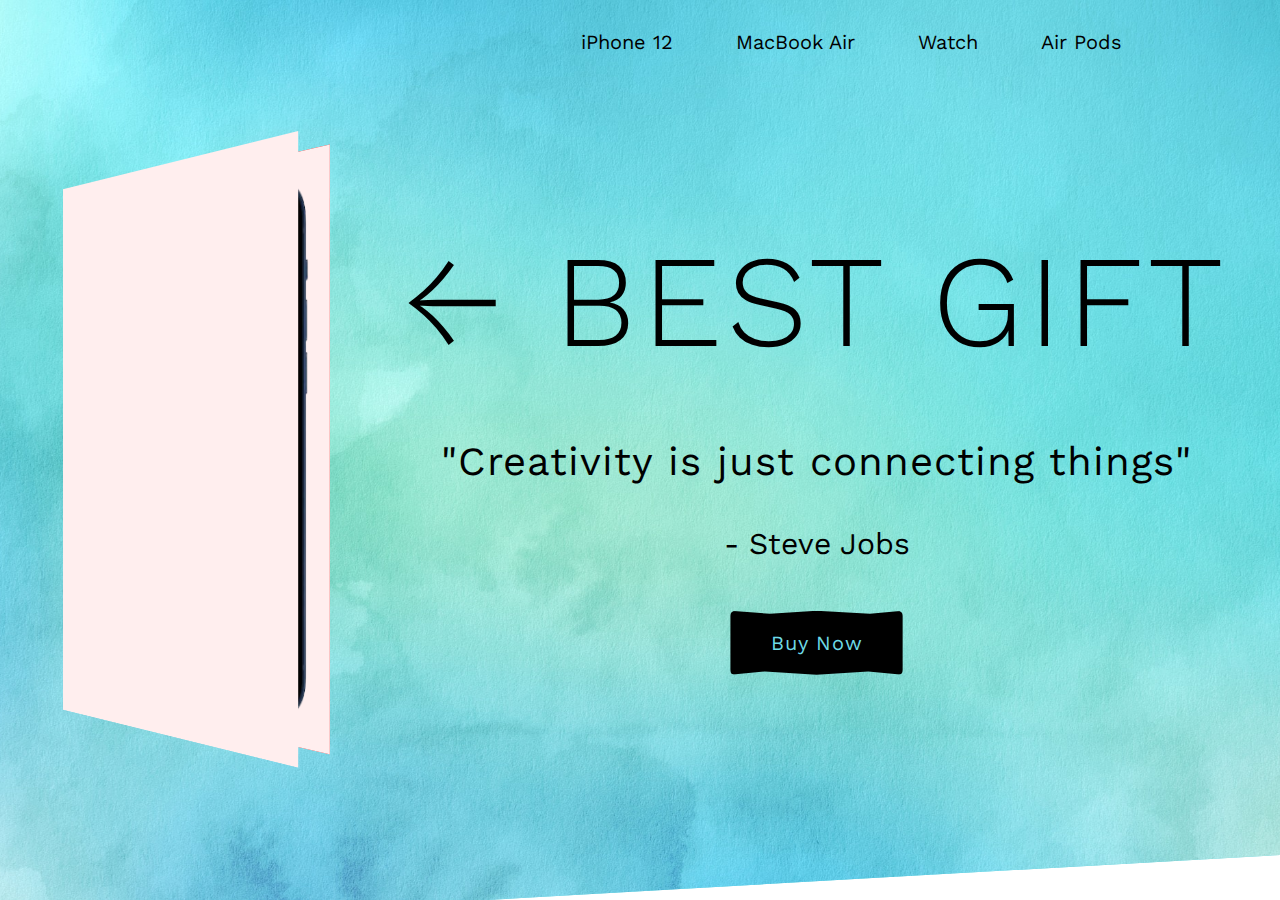
<file: apple_ecommerce/index.html>
<!DOCTYPE html>
<html lang="en">

<head>
    <meta charset="UTF-8">
    <meta http-equiv="X-UA-Compatible" content="IE=edge">
    <meta name="viewport" content="width=device-width, initial-scale=1.0">
    <title>Apple eCommerce</title>
    <link rel="stylesheet" href="style.css">
    <link rel="stylesheet" href="https://pro.fontawesome.com/releases/v5.10.0/css/all.css"
        integrity="sha384-AYmEC3Yw5cVb3ZcuHtOA93w35dYTsvhLPVnYs9eStHfGJvOvKxVfELGroGkvsg+p" crossorigin="anonymous" />

</head>

<body>
    <div class="container">
        <!-- SECTION 1 -->
        <section class="section-1">
            <a href="#" class="logo">
                <i class="fab fa-apple"></i>
            </a>
            <nav class="navbar">
                <a href="#" class="navbar-link">iPhone 12</a>
                <a href="#" class="navbar-link">MacBook Air</a>
                <a href="#" class="navbar-link">Watch</a>
                <a href="#" class="navbar-link">Air Pods</a>
            </nav>

            <!-- CUBE -->
            <div class="cube-wrapper">
                <div class="cube">
                    <div class="font-side">
                        <img src="images/iphone.png" alt="iphone">
                    </div>
                    <div class="back-side center">
                        <i class="fab fa-apple"></i>
                    </div>
                </div>
            </div>
            <!-- END OF CUBE -->

            <div class="section-1-banner center">
                <h1>&#8592; Best Gift</h1>
                <p>"Creativity is just connecting things"</p>
                <span> - Steve Jobs</span>
                <button class="button">Buy Now</button>
            </div>

            <div class="slideshow"></div>



        </section>
        <!-- END OF SECTION 1 -->



    </div>

    <script src="script.js"></script>
</body>

</html>
</file>
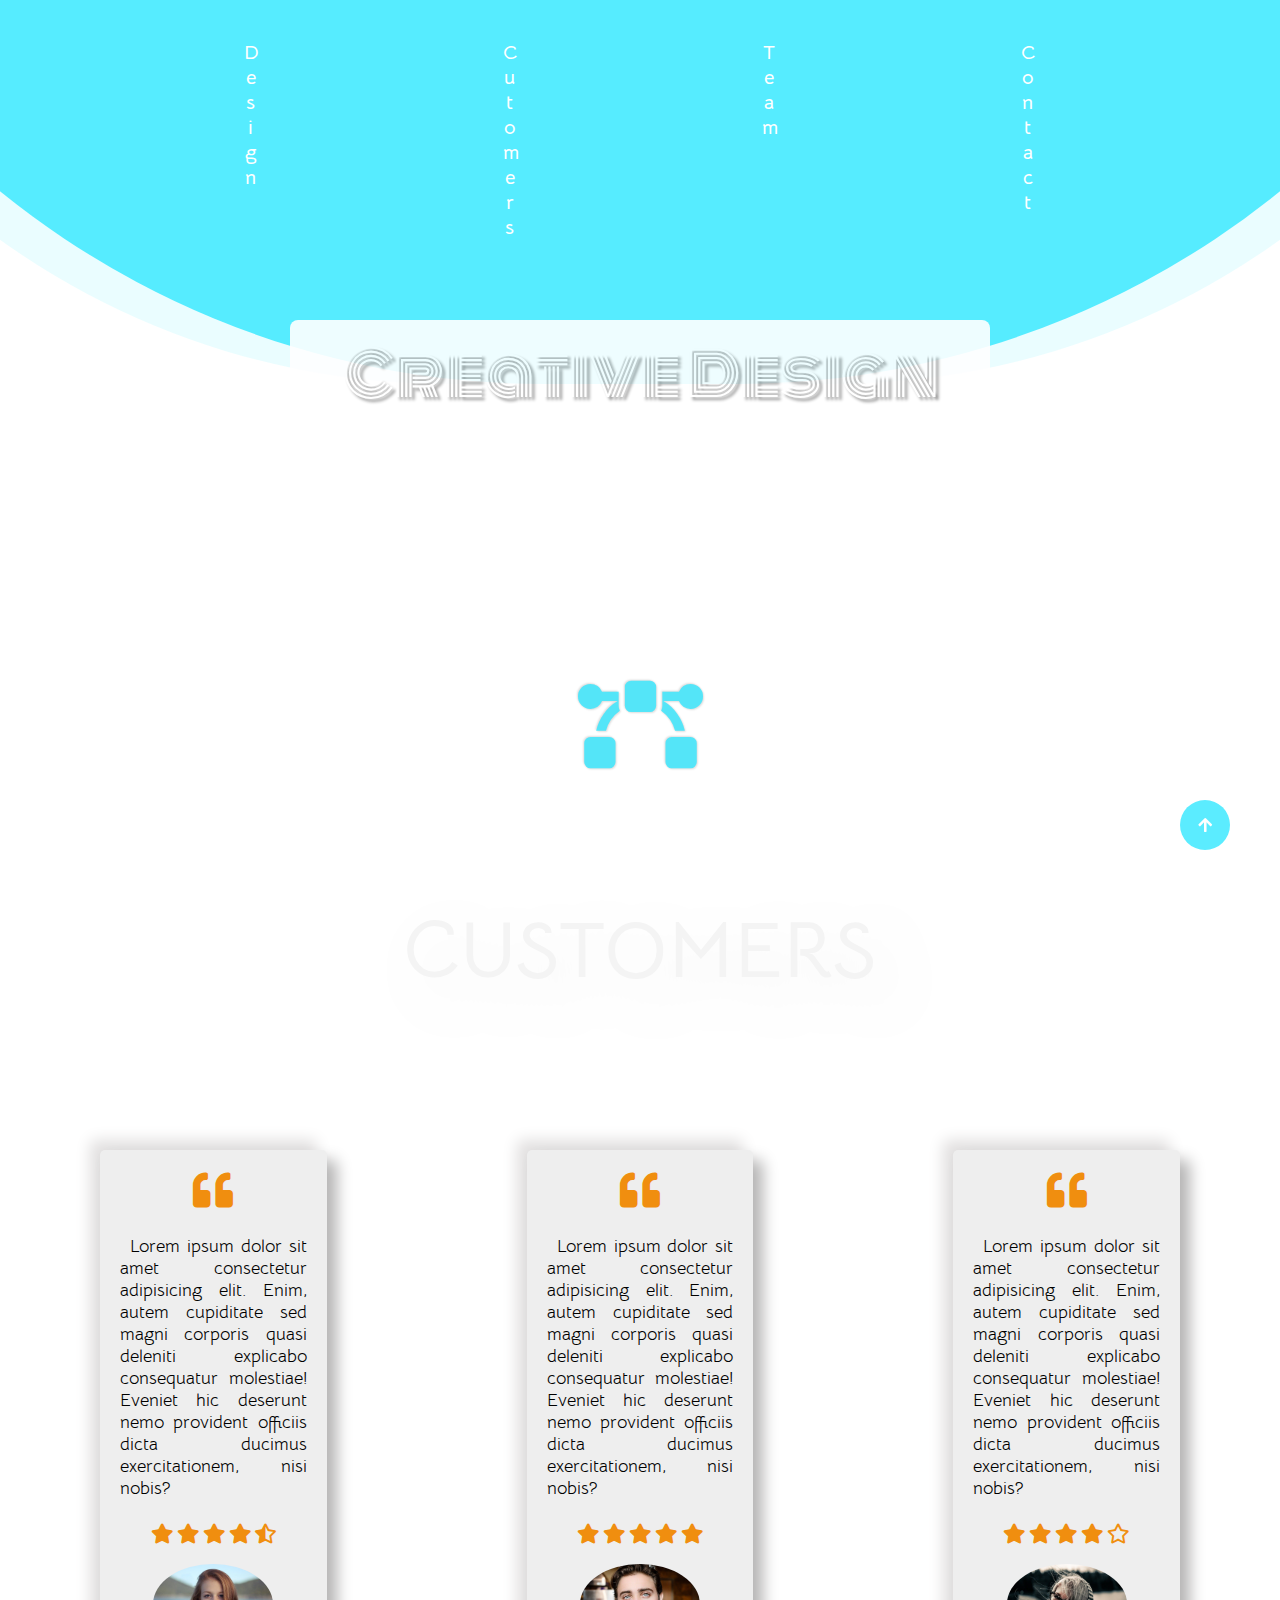
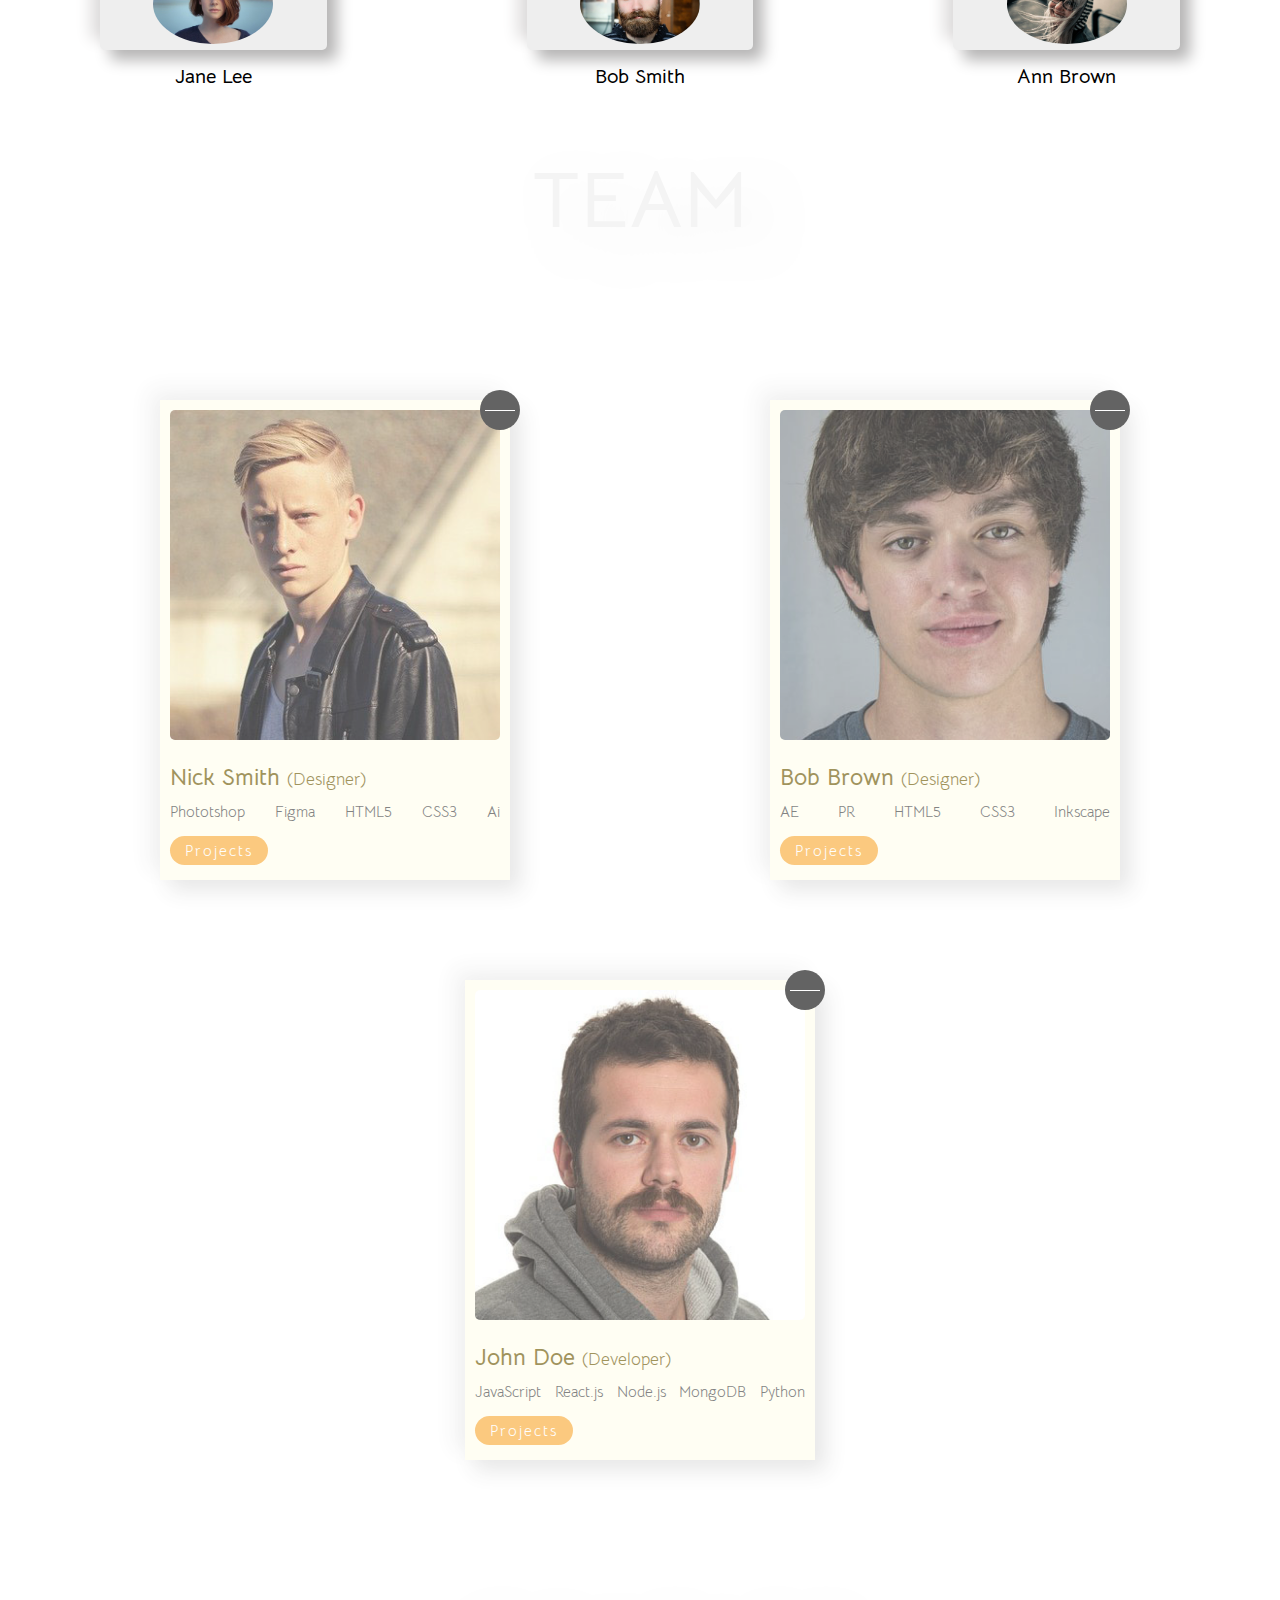
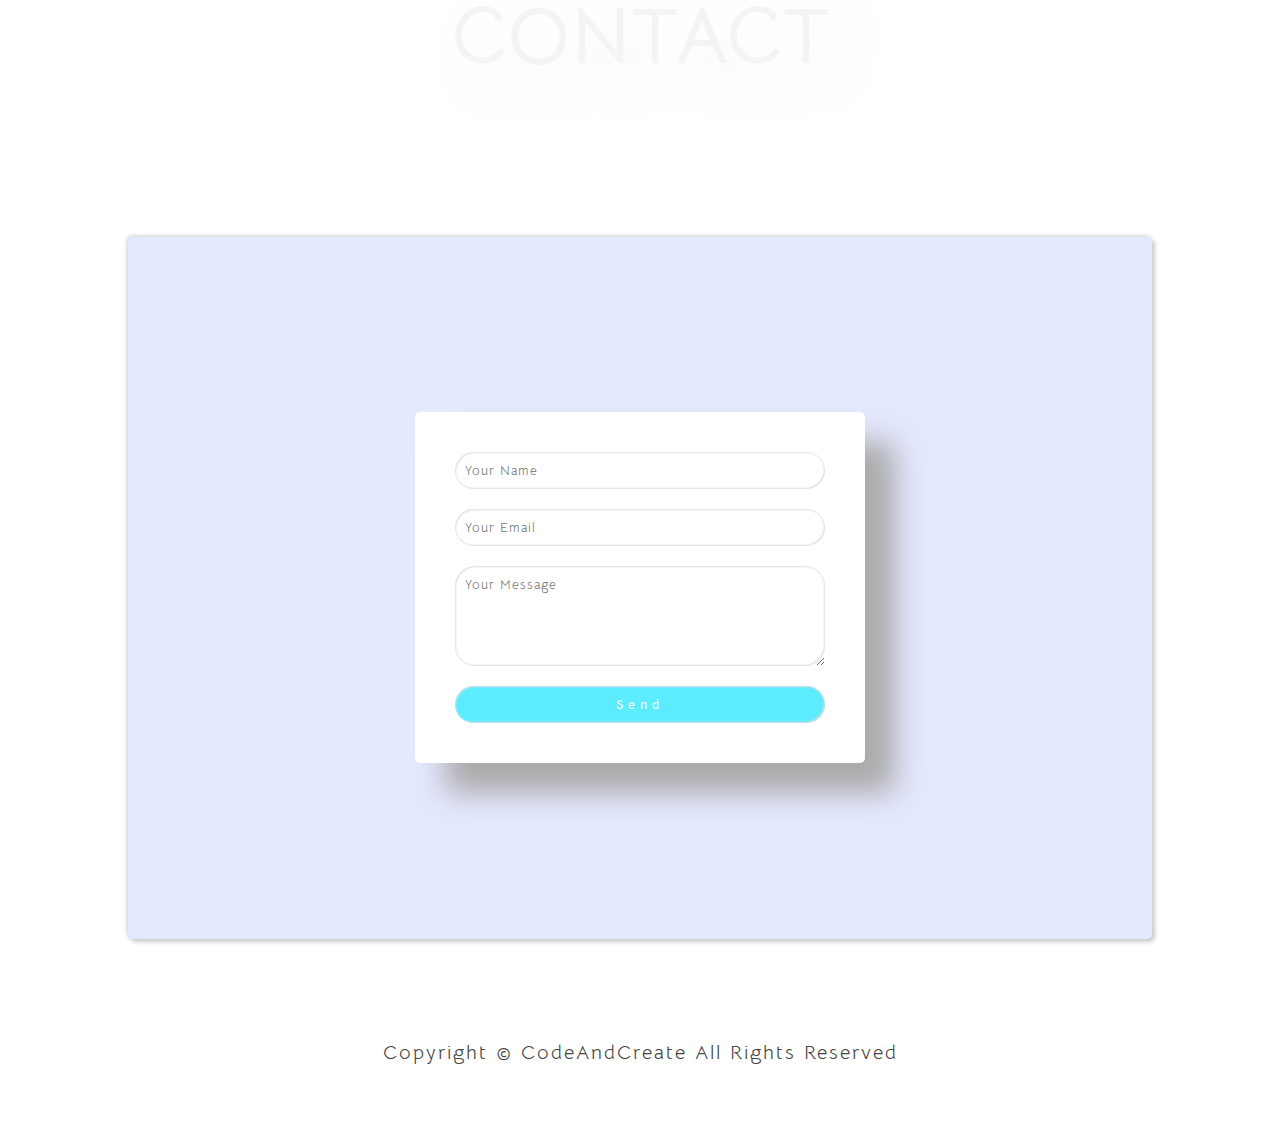
<file: Creative Design/index.html>
<!DOCTYPE html>
<html lang="en">

<head>
    <meta charset="UTF-8">
    <meta name="viewport" content="width=device-width, initial-scale=1.0">
    <title>Creative Design</title>
    <link rel="stylesheet" href="style.css">
    <link rel="stylesheet" href="https://cdnjs.cloudflare.com/ajax/libs/font-awesome/5.15.1/css/all.min.css">
</head>

<body>
    <div class="container">
        <!-- SECTION 1 -->
        <section class="section-1" id="home">
            <nav class="navbar">
                <a href="#home" class="navbar-link">Design</a>
                <a href="#customers" class="navbar-link">Cutomers</a>
                <a href="#team" class="navbar-link">Team</a>
                <a href="#contact" class="navbar-link">Contact</a>
            </nav>
            <div class="floating-bg"></div>
            <h1 class="section-1-heading">Creative Design</h1>
            <div class="logo">
                <i class="fas fa-bezier-curve"></i>
            </div>
        </section>
        <!-- END OF SECTION 1 -->

        <!-- SECTION 2  -->
        <section class="section-2" id="customers">
            <h1 class="section-heading">Customers</h1>
            <div class="customers-wraper">
                <!-- CUSTOMER 1 -->
                <div class="customer" id="customer">
                    <i class="fas fa-quote-left"></i>
                    <p class="customer-text">Lorem ipsum dolor sit amet consectetur adipisicing elit. Enim, autem
                        cupiditate sed magni corporis quasi deleniti explicabo consequatur molestiae! Eveniet hic
                        deserunt nemo provident officiis dicta ducimus exercitationem, nisi nobis?</p>
                    <div class="customer-rating">
                        <i class="fas fa-star"></i>
                        <i class="fas fa-star"></i>
                        <i class="fas fa-star"></i>
                        <i class="fas fa-star"></i>
                        <i class="fas fa-star-half-alt"></i>
                    </div>
                    <img src="images/customer-img-1.jpg" class="customer-img">
                    <h4 class="customer-name">Jane Lee</h4>
                </div>
                <!-- CUSTOMER 2 -->
                <div class="customer">
                    <i class="fas fa-quote-left"></i>
                    <p class="customer-text">Lorem ipsum dolor sit amet consectetur adipisicing elit. Enim, autem
                        cupiditate sed magni corporis quasi deleniti explicabo consequatur molestiae! Eveniet hic
                        deserunt nemo provident officiis dicta ducimus exercitationem, nisi nobis?</p>
                    <div class="customer-rating">
                        <i class="fas fa-star"></i>
                        <i class="fas fa-star"></i>
                        <i class="fas fa-star"></i>
                        <i class="fas fa-star"></i>
                        <i class="fas fa-star"></i>
                    </div>
                    <img src="images/customer-img-2.jpg" class="customer-img">
                    <h4 class="customer-name">Bob Smith</h4>
                </div>
                <!-- CUSTOMER 3 -->
                <div class="customer">
                    <i class="fas fa-quote-left"></i>
                    <p class="customer-text">Lorem ipsum dolor sit amet consectetur adipisicing elit. Enim, autem
                        cupiditate sed magni corporis quasi deleniti explicabo consequatur molestiae! Eveniet hic
                        deserunt nemo provident officiis dicta ducimus exercitationem, nisi nobis?</p>
                    <div class="customer-rating">
                        <i class="fas fa-star"></i>
                        <i class="fas fa-star"></i>
                        <i class="fas fa-star"></i>
                        <i class="fas fa-star"></i>
                        <i class="far fa-star"></i>
                    </div>
                    <img src="images/customer-img-3.jpg" class="customer-img">
                    <h4 class="customer-name">Ann Brown</h4>
                </div>
            </div>
        </section>
        <!-- END OF SECTION 2 -->

        <!-- SECTION 3 -->
        <section class="section-3" id="team">
            <h1 class="section-heading">TEAM</h1>
            <div class="team-wrapper">
                <!-- TEAM MEMEBER 1 -->
                <div class="team-member">
                    <img src="images/team-member-1.jpg" class="team-member-img">
                    <h2 class="team-member-name">Nick Smith <span>(Designer)</span> </h2>
                    <ul class="team-member-skills">
                        <li>Phototshop</li>
                        <li>Figma</li>
                        <li>HTML5</li>
                        <li>CSS3</li>
                        <li>Ai</li>
                    </ul>
                    <a href="#" class="projects-btn">Projects</a>
                    <div class="story-btn" title="My Story">
                        <div class="story-btn-line"></div>
                    </div>
                    <div class="story">
                        <h4 class="story-heading">About Me</h4>
                        <p class="story-paragraph">Lorem ipsum, dolor sit amet consectetur adipisicing elit. Pariatur,
                            assumenda et incidunt ut doloribus dolorum alias necessitatibus vero architecto minus dolore
                            omnis? Ut dolorum, exercitationem dolore quis labore non rerum?
                        </p>
                    </div>
                </div>
                <!-- TEAM MEMEBER 2 -->
                <div class="team-member">
                    <img src="images/team-member-2.jpg" class="team-member-img">
                    <h2 class="team-member-name">Bob Brown <span>(Designer)</span> </h2>
                    <ul class="team-member-skills">
                        <li>AE</li>
                        <li>PR</li>
                        <li>HTML5</li>
                        <li>CSS3</li>
                        <li>Inkscape</li>
                    </ul>
                    <a href="#" class="projects-btn">Projects</a>
                    <div class="story-btn" title="My Story">
                        <div class="story-btn-line"></div>
                    </div>
                    <div class="story">
                        <h4 class="story-heading">About Me</h4>
                        <p class="story-paragraph">Lorem ipsum, dolor sit amet consectetur adipisicing elit. Pariatur,
                            assumenda et incidunt ut doloribus dolorum alias necessitatibus vero architecto minus dolore
                            omnis? Ut dolorum, exercitationem dolore quis labore non rerum?
                        </p>
                    </div>
                </div>
                <!-- TEAM MEMEBER 3 -->
                <div class="team-member">
                    <img src="images/team-member-3.jpg" class="team-member-img">
                    <h2 class="team-member-name">John Doe <span>(Developer)</span> </h2>
                    <ul class="team-member-skills">
                        <li>JavaScript</li>
                        <li>React.js</li>
                        <li>Node.js</li>
                        <li>MongoDB</li>
                        <li>Python</li>
                    </ul>
                    <a href="#" class="projects-btn">Projects</a>
                    <div class="story-btn" title="My Story">
                        <div class="story-btn-line"></div>
                    </div>
                    <div class="story">
                        <h4 class="story-heading">About Me</h4>
                        <p class="story-paragraph">Lorem ipsum, dolor sit amet consectetur adipisicing elit. Pariatur,
                            assumenda et incidunt ut doloribus dolorum alias necessitatibus vero architecto minus dolore
                            omnis? Ut dolorum, exercitationem dolore quis labore non rerum?
                        </p>
                    </div>
                </div>
            </div>
        </section>
        <!-- END OF SECTION 3 -->

        <!-- SECTION 4 -->
        <section class="section-4" id="contact">
            <h1 class="section-heading">Contact</h1>
            <div class="form-container">
                <img src="images/form-img.png" class="form-img">
                <form class="contact-form">
                    <input type="text" placeholder="Your Name">
                    <input type="email" placeholder="Your Email">
                    <textarea placeholder="Your Message"></textarea>
                    <input type="submit" value="Send">
                </form>
            </div>
            <p class="copyright">
                Copyright &copy; CodeAndCreate All Rights Reserved
            </p>
        </section>
        <!-- END OF SECTION 4 -->

        <a href="#home" class="scroll-up-btn">
            <i class="fas fa-arrow-up"></i>
        </a>
    </div>

    <script src="script.js"></script>
</body>

</html>
</file>
<file: apple_ecommerce/style.css>
@import url("https://fonts.googleapis.com/css2?family=Work+Sans:wght@100;200;300;400;500;600&display=swap");

/* COMMON STYLES */
* {
  margin: 0;
  padding: 0;
  box-sizing: border-box;
  list-style-type: none;
  outline: none;
  text-decoration: none;
  font-family: "Work Sans", sans-serif;
}

html {
  font-size: 62.65%;
}

:root {
  --primary-color: #6edae6;
  --white-color: #fff;
  --black-color: #000;
}

.center {
  display: flex;
  justify-content: center;
  align-items: center;
}
/* END OF COMMON STYLES */

/* SECTION 1 */
.section-1 {
  width: 100%;
  height: 100vh;
  background-color: var(--primary-color);
  display: flex;
  align-items: center;
  justify-content: space-evenly;
  clip-path: polygon(100% 0, 100% 95%, 38% 100%, 0 100%, 0 0);
  position: relative;
}

.logo {
  position: absolute;
  top: 3rem;
  left: 3rem;
}

.logo i {
  font-size: 10rem;
  color: rgba(0, 0, 0, 0.8);
}

.navbar {
  position: absolute;
  top: 3rem;
  right: 10%;
}

.navbar-link {
  font-size: 2rem;
  display: inline-block;
  margin: 0 3rem;
  color: var(--black-color);
  transition: transform(0.5s);
}

.navbar-link:hover {
  transform: scale(1.5);
}

.section-1-banner {
  flex-direction: column;
}

.section-1-banner h1 {
  font-size: 13rem;
  font-weight: 300;
  text-transform: uppercase;
  letter-spacing: 0.5rem;
}

.section-1-banner p {
  font-size: 4rem;
  font-weight: 400;
  letter-spacing: 0.1rem;
  margin: 6rem 0 4rem 0;
}

.section-1-banner span {
  font-size: 3rem;
  margin-bottom: 5rem;
}

.section-1-banner button {
  padding: 2rem 4rem;
  font-size: 2rem;
  background-color: var(--black-color);
  color: var(--primary-color);
  font-weight: 400;
  letter-spacing: 0.1rem;
  border: none;
  border-radius: 0.5rem;
  cursor: pointer;
  clip-path: polygon(
    50% 0%,
    81% 5%,
    100% 0,
    100% 100%,
    80% 95%,
    50% 100%,
    20% 95%,
    0 100%,
    0 0,
    23% 5%
  );
  transition: clip-path 0.5s;
}

.section-1-banner button:hover {
  clip-path: polygon(
    40% 15%,
    77% 15%,
    100% 10%,
    100% 90%,
    75% 85%,
    40% 85%,
    30% 100%,
    0 50%,
    0 50%,
    30% 0
  );
}

.slideshow {
  width: 100%;
  height: 100%;
  position: absolute;
  top: 0;
  left: 0;
  z-index: -1;
}

.slideshow div {
  width: 100%;
  height: 100%;
  position: absolute;
  background-size: cover;
  background-position: center;
  background-repeat: no-repeat;
  opacity: 0;
  transition: opacity 5s;
}

.slideshow div.change {
  opacity: 1;
}

.cube-wrapper {
  perspective: 100rem;
}

.cube {
  width: 30rem;
  height: 55rem;
  background-color: red;
  transform-style: preserve-3d;
  transform: rotateY(140deg);
}

.font-side,
.back-side {
  width: 100%;
  height: 100%;
  background-color: #fee;
  position: absolute;
}

.front-side {
  padding: 2.5rem;
  transform: translateZ(5rem);
}

.font-side img {
  width: 100%;
  height: 100%;
  object-fit: contain;
}

.back-side {
  transform: translateZ(-5rem);
}

.back-side i {
  font-size: 12rem;
  color: var(--primary-color);
  text-shadow: 0.1rem 0.1rem 0.2rem #aaa, -0.1rem -0.1rem 0.2rem #aaa;
  transform: rotateY(180deg);
}

/* END OF SECTION 1 */
</file>
<file: Creative Design/style.css>
/* COMMON STYLES */
@import url("https://fonts.googleapis.com/css2?family=Bellota+Text:wght@300;400;700&family=Monoton&display=swap");

* {
  margin: 0;
  padding: 0;
  box-sizing: border-box;
  text-decoration: none;
  list-style-type: none;
  outline: none;
  font-family: "Bellota Text", cursive;
  font-weight: 400;
}

html {
  font-size: 62.5%;
  scroll-behavior: smooth;
}

.container {
  width: 100%;
  overflow-x: hidden;
}

.section-heading {
  font-size: 10rem;
  font-weight: bold;
  text-transform: uppercase;
  color: #999;
  text-align: center;
  opacity: 0.1;
  text-shadow: 2rem 2rem 4rem #aaa;
}

/* END OF COMMON STYLES */

/* SECTION 1 - HEADER AND NAVBAR*/
.section-1 {
  width: 100%;
  height: 100vh;
  background-color: #fff;
  position: relative;
}

.floating-bg {
  width: 150vw;
  height: 150vw;
  background-color: rgba(50, 231, 255, 0.8);
  position: absolute;
  top: -125vw;
  left: calc(50% - 75vw);
  border-radius: 45%;
  animation: rotate 30s infinite;
}

.floating-bg::before {
  content: "";
  width: 100%;
  height: 100%;
  background-color: rgba(50, 231, 255, 0.1);
  position: absolute;
  top: 0;
  left: 0;
  border-radius: 40%;
}

@keyframes rotate {
  0% {
    transform: rotate(0);
  }
  100% {
    transform: rotate(360deg);
  }
}

.navbar {
  position: relative;
  z-index: 20;
  top: 4rem;
  display: flex;
  justify-content: space-evenly;
}

.navbar-link {
  font-size: 2.2rem;
  font-weight: 700;
  letter-spacing: 0.2rem;
  color: white;
  width: 1.5rem;
  word-wrap: break-word;
  text-align: center;
  transition: all 0.5s;
}

.navbar-link:hover {
  width: 15rem;
  background-color: rgba(255, 255, 255, 0.2);
  transition: all 2.5s;
}

.section-1-heading {
  font-size: 8rem;
  font-family: "Monoton", cursive;
  position: absolute;
  top: 18vw;
  left: 50%;
  transform: translateX(-50%);
  text-shadow: 0.3rem 0.3rem 0.3rem #888;
  color: white;
  background-color: white;
  width: 85rem;
  text-align: center;
  padding: 0.8rem 1.6rem;
  border-radius: 0.8rem;
  opacity: 0.9;
}

.logo {
  position: absolute;
  top: 70%;
  left: 50%;
  transform: translateX(-50%);
}

.logo i {
  font-size: 15rem;
  color: rgba(50, 231, 255, 0.8);
  text-shadow: 0.1rem 0.1rem 0.2rem #ddd, -0.1rem -0.1rem 0.2rem #ddd;
}
/* END OF SECTION 1 */

/* SECTION 2 - CUSTOMERS */
.section-2 {
  width: 100%;
  height: 100vh;
  display: flex;
  flex-direction: column;
  justify-content: space-around;
}

.customer-img {
  height: 12rem;
  width: 12rem;
  object-fit: cover;
  margin: 2rem 0;
  border-radius: 50%;
}

.customers-wraper {
  display: flex;
  justify-content: space-evenly;
  align-items: center;
  height: 70%;
}

.customer {
  width: 35rem;
  height: 50rem;
  background-color: #eee;
  display: flex;
  flex-direction: column;
  align-items: center;
  border-radius: 0.5rem;
  padding: 2rem;
  box-shadow: 1rem 1rem 1.5rem rgb(181, 180, 180),
    -1rem -1rem 1.5rem rgb(225, 223, 223);
  transition: box-shadow 0.5s;
}

.customer:hover {
  box-shadow: 2rem 2rem 3rem rgb(255, 255, 255),
    -2rem -2rem 3rem rgb(255, 255, 255);
}

.customer:first-child {
  align-self: flex-end;
}

.customer:last-child {
  align-self: flex-start;
}

.fa-quote-left {
  font-size: 4rem;
  color: #f08e0f;
}

.customer-text {
  font-size: 1.8rem;
  margin: 2.5rem 0;
  text-align: justify;
}

.customer-text::first-letter {
  margin-left: 1rem;
}

.customer-rating i {
  font-size: 2rem;
  color: #f08e0f;
}

.customer-name {
  font-size: 2rem;
  font-weight: 700;
}

/* END OF SECTION 2 */

/* SECTION 3 */
.section-3 {
  width: 100%;
  height: 100vh;
  display: flex;
  flex-direction: column;
  justify-content: space-between;
  padding: 5rem 0;
}

.team-wrapper {
  display: flex;
  justify-content: space-evenly;
  align-items: center;
  height: 70%;
}

.team-member {
  width: 35rem;
  background-color: #fffeee;
  padding: 1rem 1rem 2rem 1rem;
  box-shadow: 1rem 1rem 2rem #ddd, -1rem -1rem 2rem #eee;
  position: relative;
  opacity: 0.7;
  transition: opacity 0.5s;
}

.team-member:hover {
  opacity: 1;
}

.team-member:first-child {
  align-self: flex-start;
}

.team-member:last-child {
  align-self: flex-end;
}

.team-member-img {
  width: 100%;
  border-radius: 0.5rem;
}

.team-member-name {
  font-size: 2.3rem;
  font-weight: 700;
  color: #796717;
  margin-top: 2rem;
}

.team-member-name span {
  font-size: 1.7rem;
}

.team-member-skills {
  display: flex;
  justify-content: space-between;
  margin: 1rem 0 2rem 0;
}

.team-member-skills li {
  font-size: 1.5rem;
  color: #505050;
}

.projects-btn {
  background-color: #fab34a;
  color: #fff;
  padding: 0.5rem 1.5rem;
  border-radius: 5rem;
  font-size: 1.5rem;
  letter-spacing: 0.2rem;
}

.story-btn {
  width: 4rem;
  height: 4rem;
  background-color: #222;
  position: absolute;
  top: -1rem;
  right: -1rem;
  border-radius: 5rem;
  display: flex;
  align-items: center;
  padding: 0.5rem;
  cursor: pointer;
  z-index: 50;
  transition: transform 0.5s;
}

.change.story-btn {
  transform: rotate(405deg);
}

.story-btn-line {
  width: 100%;
  height: 0.1rem;
  background-color: #fff;
}

.story {
  width: 100%;
  height: 100%;
  background-color: rgba(253, 69, 69, 0.9);
  position: absolute;
  top: 0;
  left: 0;
  display: flex;
  flex-direction: column;
  justify-content: center;
  align-items: center;
  padding: 2rem;
  transform: scale(0);
  transform-origin: top right;
  border-radius: 50rem 0 50rem 50rem;
  transition: all 0.5s;
}

.change.story {
  transform: scale(1);
  border-radius: 0;
}

.story-heading {
  font-size: 4rem;
  font-weight: 700;
  color: #fff;
  margin-bottom: 2rem;
}

.story-paragraph {
  font-size: 1.8rem;
  color: #eee;
  text-align: justify;
  letter-spacing: 0.1rem;
  text-indent: 2rem;
}

/* END OF SECTION 3 */

/* SECTION 4  */

.section-4 {
  width: 100%;
  height: 130vh;
  display: flex;
  flex-direction: column;
  justify-content: space-around;
  align-items: center;
}

.form-container {
  width: 80%;
  height: 40%;
  background-color: #e5e9ff;
  display: flex;
  align-items: center;
  justify-content: space-evenly;
  box-shadow: 0.3rem 0.3rem 0.4rem #ccc, -0.1rem -0.1rem 0.4rem #ccc;
  border-radius: 0.5rem;
  perspective: 100rem;
}

.form-img {
  width: 55rem;
  background-color: rgba(50, 231, 255, 0.8);
  padding: 5rem;
  opacity: 0.8;
  box-shadow: -3rem 3rem 4rem #aaa;
  border-radius: 0.5rem;
  transform: rotateY(20deg);
  transition: all 0.5s;
}
.form-img:hover {
  transform: translateY(-2rem) rotateY(20deg);
  box-shadow: -5rem 5rem 7rem #aaa;
}

.contact-form {
  width: 45rem;
  background-color: #fff;
  display: flex;
  flex-direction: column;
  padding: 3rem;
  border-radius: 0.5rem;
  box-shadow: 3rem 3rem 3rem #aaa;
  transform: rotateY(-20deg);
  transition: all 0.5s;
}

.contact-form:hover {
  transform: translateY(-2rem) rotateY(-20deg);
  box-shadow: 5rem 5rem 7rem #aaa;
}

.contact-form input,
.contact-form textarea {
  margin: 1rem;
  padding: 1rem;
  font-size: 1.3rem;
  letter-spacing: 0.1rem;
  border: none;
  border-radius: 2rem;
  box-shadow: inset 0.1rem 0.1rem 0.2rem #ddd, inset -0.1rem -0.1rem 0.2rem #ddd;
}

.contact-form textarea {
  max-height: 15rem;
  min-height: 10rem;
  max-width: 100%;
  min-width: 70%;
}

.contact-form input[type="submit"] {
  background-color: rgba(50, 231, 255, 0.8);
  color: #fff;
  font-weight: bolder;
  letter-spacing: 0.5rem;
  cursor: pointer;
  transition: background-color 0.5s;
}

.contact-form input[type="submit"]:hover {
  background-color: #32e7ff;
}

.copyright {
  font-size: 2rem;
  color: #444;
  margin-top: 5rem;
  letter-spacing: 0.2rem;
}

/* END OF SECTION 4 */

.scroll-up-btn {
  width: 5rem;
  height: 5rem;
  background-color: rgba(50, 231, 255, 0.8);
  position: fixed;
  bottom: 5rem;
  right: 5rem;
  border-radius: 50%;
  font-size: 1.6rem;
  color: white;
  display: flex;
  justify-content: center;
  align-items: center;
  transition: background-color 0.5s;
}

.scroll-up-btn:hover {
  background-color: #32e7ff;
}

/* RESPONSIVE */
@media (max-width: 1400px) {
  .floating-bg {
    top: -120vw;
  }

  .section-1-heading {
    font-size: 6rem;
    top: 25vw;
    width: 70rem;
  }

  .navbar-link {
    font-size: 2rem;
  }

  .logo {
    top: 75%;
  }

  .logo i {
    font-size: 10rem;
  }

  .section-heading {
    font-size: 8rem;
    margin-bottom: 10rem;
  }

  .section-2 {
    height: auto;
  }

  .customers-wrapper {
    flex-wrap: wrap;
  }

  .customer {
    margin: 5rem 10rem;
  }

  .section-3 {
    height: auto;
  }

  .team-wrapper {
    flex-wrap: wrap;
  }

  .team-member {
    margin: 5rem 10rem;
  }

  .form-container {
    height: 60%;
  }

  .form-img {
    display: none;
  }

  .contact-form {
    transform: translateY(0);
  }

  .contact-form:hover {
    transform: translateY(-1rem);
  }

  .copyright {
    margin: 5rem 0 4rem 0;
  }
}

@media (max-width: 1150px) {
  .floating-bg {
    top: -110vw;
  }

  .section-1-heading {
    font-size: 5rem;
    top: 30vw;
    width: 60rem;
  }

  .logo i {
    font-size: 9rem;
  }
}

@media (max-width: 950px) {
  .floating-bg {
    top: -100vw;
  }

  .section-1-heading {
    top: 40vw;
  }

  .navbar {
    justify-content: space-around;
  }
}

@media (max-width: 750px) {
  html {
    font-size: 50%;
  }

  .floating-bg {
    top: -90vw;
  }

  .section-1-heading {
    top: 48vw;
  }

  .section-heading {
    margin-bottom: 5rem;
  }
}

@media (max-width: 550px) {
  html {
    font-size: 45%;
  }

  .floating-bg {
    top: -70vw;
  }

  .section-1-heading {
    top: 65vw;
    width: 42rem;
    font-size: 3.5rem;
  }

  .section-heading {
    font-size: 6rem;
  }

  .customer {
    margin: 5rem 0;
  }

  .team-member {
    margin: 5rem 0;
  }

  .section-4 {
    height: auto;
  }

  .form-container {
    background-color: transparent;
    box-shadow: none;
  }

  .contact-form {
    box-shadow: 1rem 1rem 2rem #aaa;
  }

  .contact-form:hover {
    box-shadow: 2rem 2rem 3rem #aaa;
  }

  .copyright {
    font-size: 1.8rem;
    margin: 5rem;
    text-align: center;
  }

  .scroll-up-btn {
    bottom: 2rem;
    right: 2rem;
  }
}
/* END OF RESPONSIVE */
</file>
